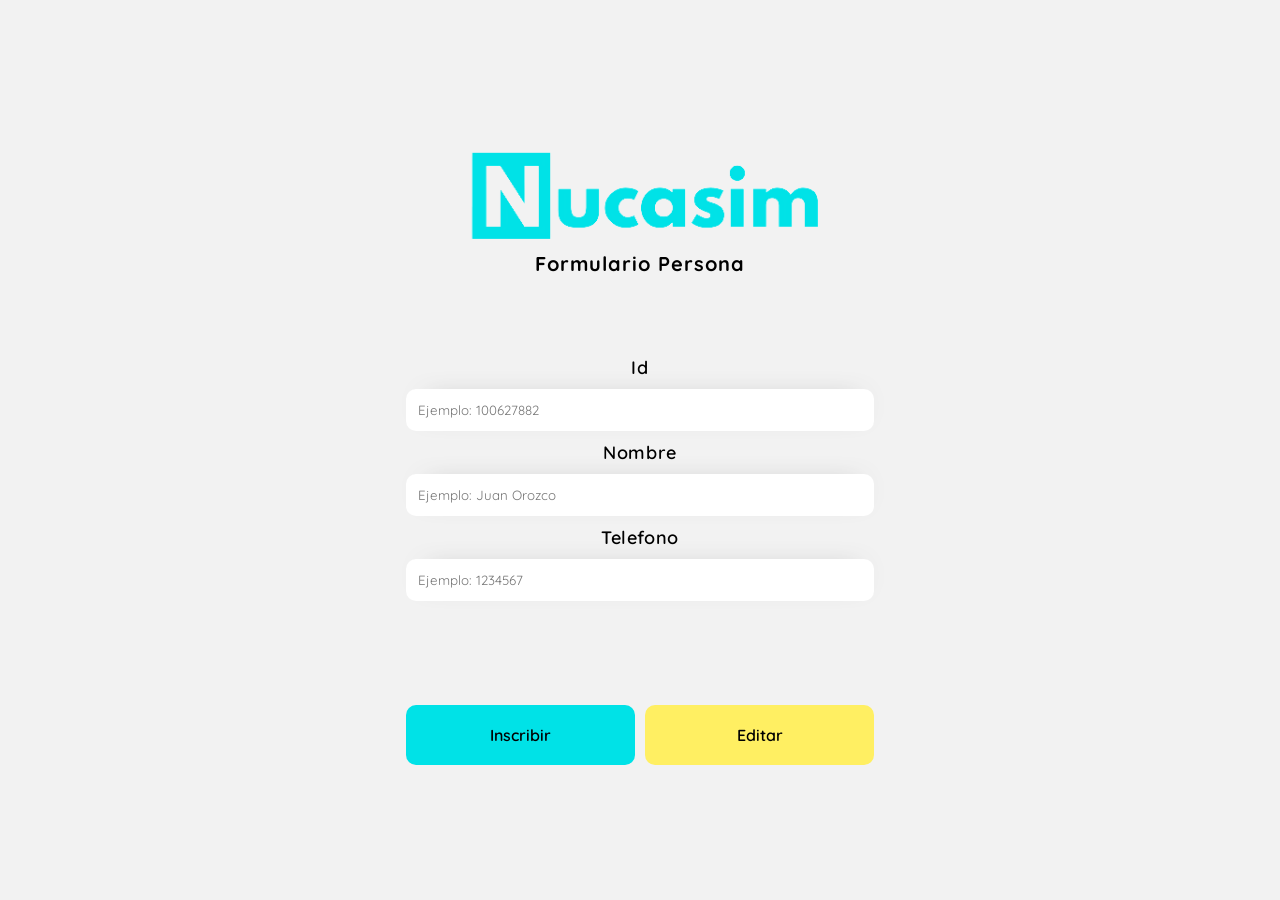
<file: index.html>
<!DOCTYPE html>
<html lang="en">
<head>
    <meta charset="UTF-8">
    <meta http-equiv="X-UA-Compatible" content="IE=edge">
    <meta name="viewport" content="width=device-width, initial-scale=1.0">
    <title>login</title>
    <link rel="stylesheet" href="admin/src/main/resources/templates/estilos/index2.css">

    <link rel="preconnect" href="https://fonts.googleapis.com">
    <link rel="preconnect" href="https://fonts.gstatic.com" crossorigin>
    <link href="https://fonts.googleapis.com/css2?family=DM+Sans:wght@400;500;700&family=Inter:wght@300;500&family=Quicksand:wght@300;500;700&display=swap" rel="stylesheet">
</head>
<body>
    <main>
        <section class="login">
            <section class="personas">
                <div class="imagen">
                    <img src="admin/src/main/resources/templates/imgde/logonucasim.png" alt="">
                </div>
                <div class="principal-titulo">
                    <h1 class="titulo">formulario persona</h1>
                </div>
                
                <form action="#" class="formulario">
                    <label for="id" class="label">id</label>
                    <input type="number" class="input" placeholder="Ejemplo: 100627882" name="id" required>

                    <label for="#
                    " class="label">nombre</label>
                    <input type="text" class="input" placeholder="Ejemplo: Juan Orozco" name="nombre" required> 

                    <label for="#" class="label">telefono</label>
                    <input type="number" class="input" placeholder="Ejemplo: 1234567" name="telefono" required>

                    <div class="button">
                        <button class="button-iniciar" id="inscribir">inscribir</button>
                        <button class="button-iniciar" id="editar"> editar</button>
                    </div>
                </form>
            </section>
        </section>
    </main>
</body>
</html>
</file>
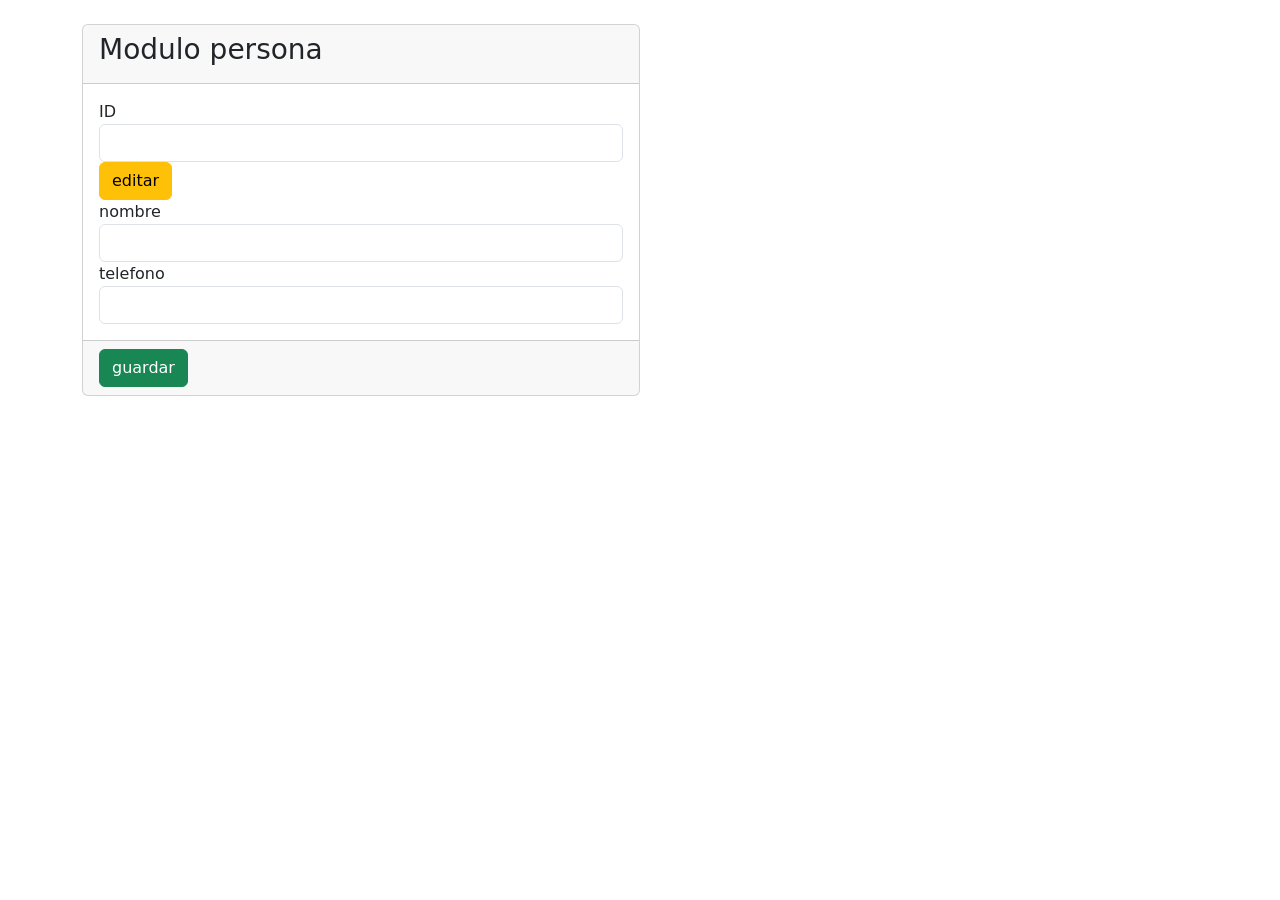
<file: pruebayuli.html>
<!DOCTYPE html>
<html lang="en" dir="ltr" >
  <head>
    <meta charset="utf-8">
    <title></title>
    <link href="https://cdn.jsdelivr.net/npm/bootstrap@5.1.3/dist/css/bootstrap.min.css" rel="stylesheet" integrity="sha384-1BmE4kWBq78iYhFldvKuhfTAU6auU8tT94WrHftjDbrCEXSU1oBoqyl2QvZ6jIW3" crossorigin="anonymous">
  </head>
  <body>
      <div class="container mt-4">
        <div class="col-sm-6">
          <form th:action="@/save" th:object=${persona} method="post">
            <div class="card">
              <div class="card-header">
              <h3>Modulo persona</h3>
            </div>
              <div class="card-body">
              <div class="form-group">
                <label >ID</label>
                <input th:field="*{id}" type="text" class="form-control">
              </div>
              <a th:href="@{/editar/}+${persona.id}" class="btn btn-warning">editar</a>
              <div class="form-group">
                <label >nombre</label>
                <input th:field="*{nombre}" type="text" class="form-control">
              </div>

              <div class="form-group">
                <label >telefono</label>
                <input th:field="*{telefono}" type="text" class="form-control">
              </div>
            </div>
              <div class="card-footer">
                <input type="submit" value="guardar" class="btn btn-success">
              </div>
            </div>
          </form>
        </div>
      </div>



      <script src="https://cdn.jsdelivr.net/npm/bootstrap@5.1.3/dist/js/bootstrap.bundle.min.js" integrity="sha384-ka7Sk0Gln4gmtz2MlQnikT1wXgYsOg+OMhuP+IlRH9sENBO0LRn5q+8nbTov4+1p" crossorigin="anonymous"></script>
  </body>
</html>
</file>
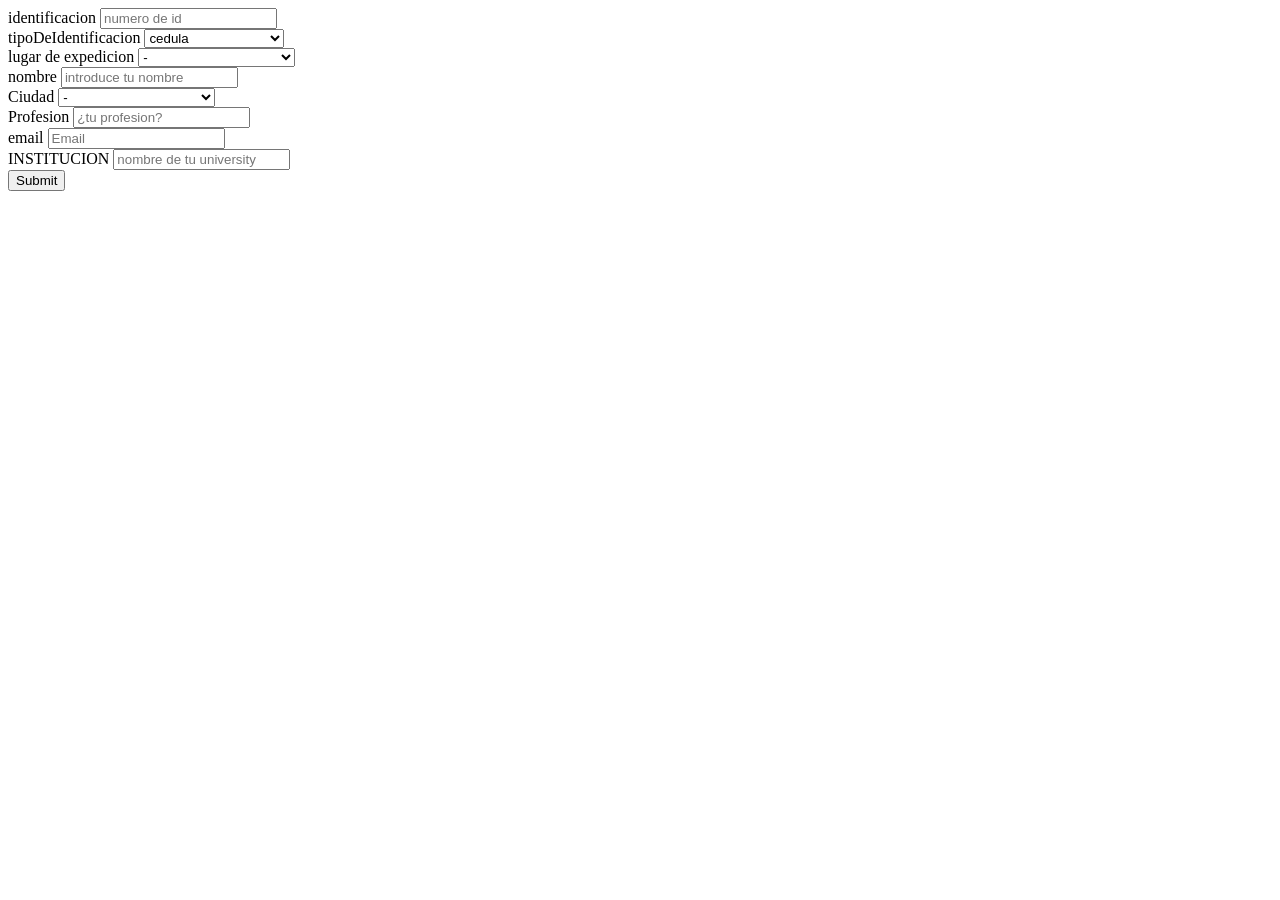
<file: admin/src/main/resources/templates/estudiantes.html>
<!DOCTYPE html>
<html lang="en">
<head>
    <meta charset="UTF-8">
    <meta http-equiv="X-UA-Compatible" content="IE=edge">
    <meta name="viewport" content="width=device-width, initial-scale=1.0">
    <title>Document</title>
</head>
<body>
    
    <form action="">
        
        <label for="identificacion">identificacion</label>
        <input type="number" name="identificacion"  id="identificacion" placeholder="numero de id" required><br>
        
        <label for="tipoDeIdentificacion">tipoDeIdentificacion</label>
        <select name="tipoDeIdentificacion" id="tipoDeIdentificacion" placeholder="tipo De Identificacion" required>
            <option value="cedula">cedula</option>
            <option value="cedula">targeta de identidad</option>
            <option value="cedula">pasaporte</option><br>  
        </select><br>

        <label for="lugarDeExpedicion" class="lugarDeExpedicion">lugar de expedicion</label>
            <select class="lugarDeExpedicion" id="lugarDeExpedicion" required>
                <option value="">-</option>
                    <option value="Arauca">Arauca</option>
                    <option value="Armenia">Armenia</option>
                    <option value="Barranquilla">Barranquilla</option>
                    <option value="Bogotá">Bogotá</option>
                    <option value="Bucaramanga">Bucaramanga</option>
                    <option value="Cali">Cali</option>
                    <option value="Cartagena">Cartagena</option>
                    <option value="Cúcuta">Cúcuta</option>
                    <option value="Florencia">Florencia</option>
                    <option value="Ibagué">Ibagué</option>
                    <option value="Leticia">Leticia</option>
                    <option value="Manizales">Manizales</option>
                    <option value="Medellín">Medellín</option>
                    <option value="Mitú">Mitú</option>
                    <option value="Mocoa">Mocoa</option>
                    <option value="Montería">Montería</option>
                    <option value="Neiva">Neiva</option>
                    <option value="Pasto">Pasto</option>
                    <option value="Pereira">Pereira</option>
                    <option value="Popayán">Popayán</option>
                    <option value="Puerto Carreño">Puerto Carreño</option>
                    <option value="Puerto Inírida">Puerto Inírida</option>
                    <option value="Quibdó">Quibdó</option>
                    <option value="Riohacha">Riohacha</option>
                    <option value="San Andrés">San Andrés</option>
                    <option value="San José del Guaviare">San José del Guaviare</option>
                    <option value="Santa Marta">Santa Marta</option>
                    <option value="Sincelejo">Sincelejo</option>
                    <option value="Tunja">Tunja</option>
                    <option value="Valledupar">Valledupar</option>
                    <option value="Villavicencio">Villavicencio</option>
                    <option value="Yopal">Yopal</option>
                </select><br>

        <label for="nombre">nombre</label>    
        <input type="text" name="nombre"  id="nombre" placeholder="introduce tu nombre" required><br>


        <label for="ciudad" class="ciudad">Ciudad</label>
            <select class="ciudad" id="ciudad" required>
                <option value="">-</option>
                <option value="Arauca">Arauca</option>
                <option value="Armenia">Armenia</option>
                <option value="Barranquilla">Barranquilla</option>
                <option value="Bogotá">Bogotá</option>
                <option value="Bucaramanga">Bucaramanga</option>
                <option value="Cali">Cali</option>
                <option value="Cartagena">Cartagena</option>
                <option value="Cúcuta">Cúcuta</option>
                <option value="Florencia">Florencia</option>
                <option value="Ibagué">Ibagué</option>
                <option value="Leticia">Leticia</option>
                <option value="Manizales">Manizales</option>
                <option value="Medellín">Medellín</option>
                <option value="Mitú">Mitú</option>
                <option value="Mocoa">Mocoa</option>
                <option value="Montería">Montería</option>
                <option value="Neiva">Neiva</option>
                <option value="Pasto">Pasto</option>
                <option value="Pereira">Pereira</option>
                <option value="Popayán">Popayán</option>
                <option value="Puerto Carreño">Puerto Carreño</option>
                <option value="Puerto Inírida">Puerto Inírida</option>
                <option value="Quibdó">Quibdó</option>
                <option value="Riohacha">Riohacha</option>
                <option value="San Andrés">San Andrés</option>
                <option value="San José del Guaviare">San José del Guaviare</option>
                <option value="Santa Marta">Santa Marta</option>
                <option value="Sincelejo">Sincelejo</option>
                <option value="Tunja">Tunja</option>
                <option value="Valledupar">Valledupar</option>
                <option value="Villavicencio">Villavicencio</option>
                <option value="Yopal">Yopal</option>
            </select><br>

            <label for="profesion">Profesion</label>
            <input type="text" name="profesion" id="profesion" placeholder="¿tu profesion?" required><br>


            <label for="email">email</label>
            <input type="email" name="email" id="email" placeholder="Email" required><br>

            <label for="INSTITUCION">INSTITUCION</label>
            <input type="text " name="INSTITUCION"  id="INSTITUCION" placeholder="nombre de tu university" required><br>


            <input type="submit">

    </form>
</body>
</html>
</file>
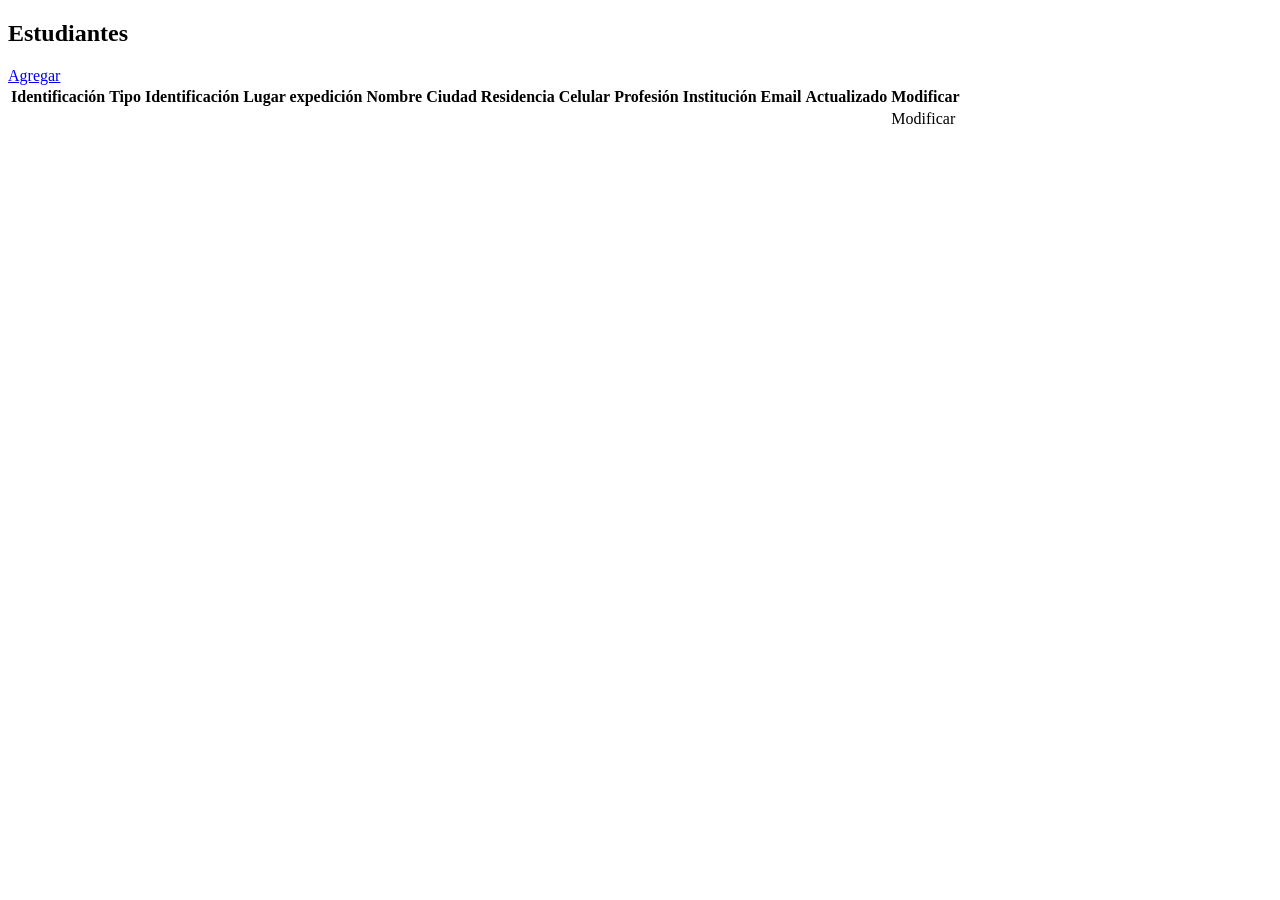
<file: admin/src/main/resources/templates/htmls/estudianteListado.html>
<!DOCTYPE html>
<html lang="es" xmlns:th="http://www.thymeleaf.org"
      xmlns:layout="http://www.ultraq.net.nz/thymeleaf/layout"
      layout:decorate="master">
<body>
<main layout:fragment="contenido">
    <div class="col-12">
        <h2>Estudiantes</h2>
        <div th:classappend="'alert-' + (${clase != null} ? ${clase} : info)" th:if="${mensaje != null}"
             th:text="${mensaje}"
             class="alert">
        </div>
        <a class="btn btn-success mb-2" href="/estudiantes/addEstudiante">Agregar</a>
        <table class="table table-bordered">
            <thead>
            <tr>
                <th>Identificación</th>
                <th>Tipo Identificación</th>
                <th>Lugar expedición</th>
                <th>Nombre</th>
                <th>Ciudad Residencia</th>
                <th>Celular</th>
                <th>Profesión</th>
                <th>Institución</th>
                <th>Email</th>
                <th>Actualizado</th>
                <th>Modificar</th>
            </tr>
            </thead>
            <tbody>
            <tr th:each="estudiante : ${estudiantes}">
                <td th:text="${estudiante.identificacion}"></td>
                <td th:text="${estudiante.tipoIdentificacion}"></td>
                <td th:text="${estudiante.lugarExpedicion.nombre}"></td>
                <td th:text="${estudiante.nombre}"></td>
                <td th:text="${estudiante.ciudadResidencia.nombre}"></td>
                <td th:text="${estudiante.celular}"></td>
                <td th:text="${estudiante.profesion.nombre}"></td>
                <td th:text="${estudiante.institucion}"></td>
                <td th:text="${estudiante.email}"></td>
                <td th:text="${estudiante.actualizado}"></td>
                <td>
                    <a class="btn btn-warning" th:href="@{/estudiantes/editar/} + ${estudiantes.id}">Modificar <i
                            class="fa fa-edit"></i></a>
                </td>
            </tr>
            </tbody>
        </table>
    </div>
</main>
</body>
</html>
</file>
<file: admin/src/main/resources/templates/estilos/index2.css>
*{
    padding: 0;
    margin: 0;
    box-sizing: border-box;
    font-family: 'DM Sans', sans-serif;
    font-family: 'Inter', sans-serif;
    font-family: 'Quicksand', sans-serif;
}

.login{
    width: 100%;
    height: 100vh;
    display: grid;
    place-items: center;
    background-color: #F2F2F2;
}


.personas{
    width: 100%;
    padding: 16px;
    max-width: 500px;
}

.formulario{
    display: flex;
    flex-direction: column;
    align-items: center;
}
.principal-titulo{
    margin-bottom: 80px;
    font-size: 28px;
    font-weight: 600;
    text-transform: capitalize;
    letter-spacing: 1px;
    text-align: center;
    

}
.personas .imagen{
    display: flex;
    justify-content: center;
}
.personas img{
    width: 100%;
}
.principal-titulo .titulo{
   font-size: 20px;
}

.label{
    font-size: 18px;
    font-weight: 600;
    letter-spacing: 0.6px;
    text-transform: capitalize;
    outline: none; 
}

.input{
    width: 100%;
    height: 42px;
    margin-top: 10px;
    margin-bottom: 10px;
    border-radius: 10px;
    border: none;
    background-color: white;
    padding-left: 12px;
    -webkit-box-shadow: 3px -5px 27px -19px rgba(0,0,0,0.75);
    -moz-box-shadow: 3px -5px 27px -19px rgba(0,0,0,0.75);
    box-shadow: 3px -5px 27px -19px rgba(0,0,0,0.75);
    transition: width 0.64s;
}

.input:hover{
    border: 6px solid #00e2e7;
    border-radius: 10px 10px 10px 10px;
    width: 95%;
    

}

.button{
    display: flex;
    justify-content: center;
    margin-top: 20%;
    width: 100%;
}

.button-iniciar{
    height: 60px;
    width: 50%;
}

#inscribir{
    background-color: #00e2e7;
    border: none;
    border-radius: 10px;
    padding-right: 10p;
    margin-right: 10px;
    text-transform: capitalize;
    font-size: 16px;
    font-weight: 600;
}
#editar{
    background-color: #ffef62;
    border: none;
    border-radius: 10px;
    padding-right: 10p;
   
    text-transform: capitalize;
    font-size: 16px;
    font-weight: 600;
}
</file>
